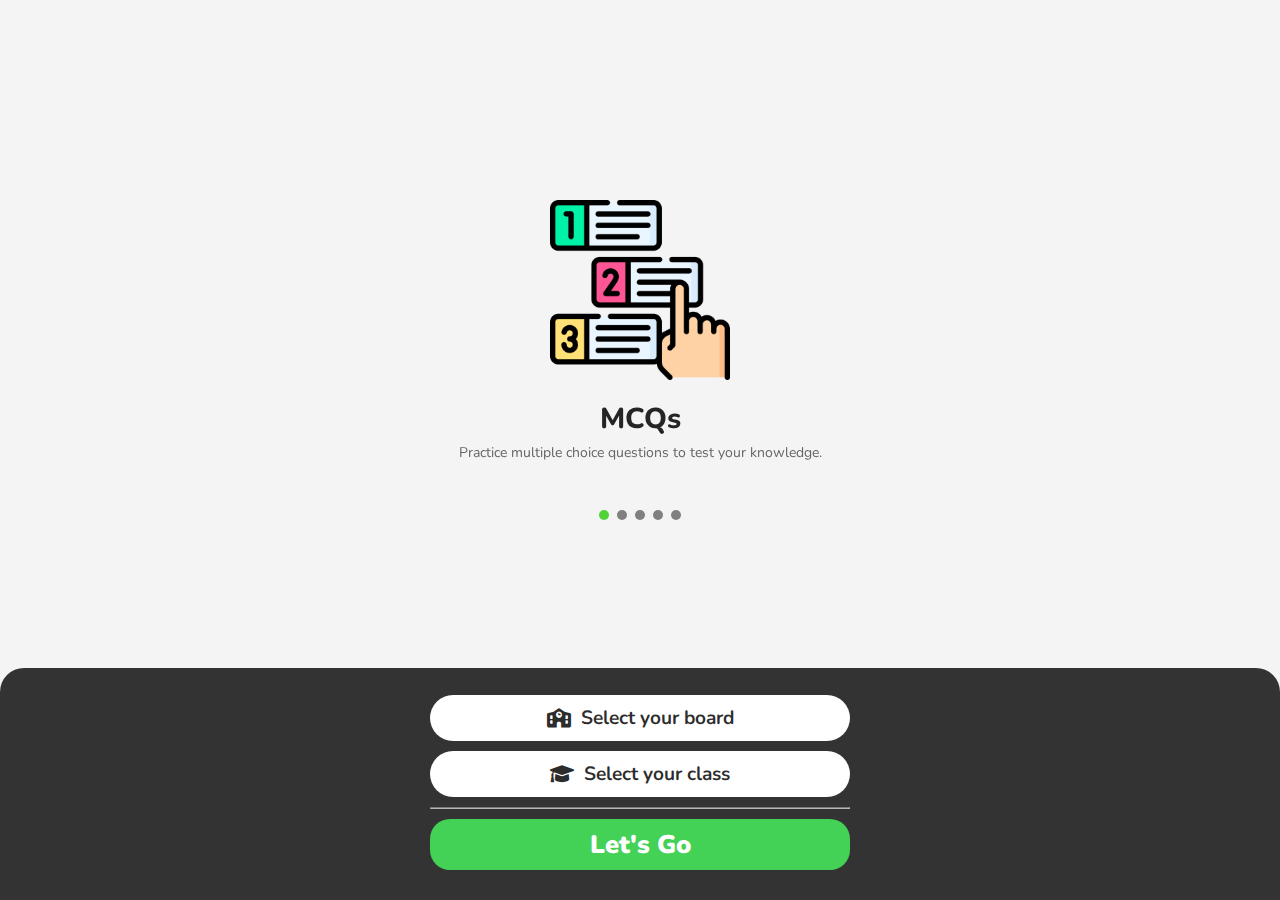
<file: index.html>
<!DOCTYPE html>
<html lang="en">

<head>
    <meta charset="UTF-8">
    <meta name="viewport" content="width=device-width, initial-scale=1.0">
    <link rel="preconnect" href="https://fonts.googleapis.com">
    <link rel="preconnect" href="https://fonts.gstatic.com" crossorigin>
    <link rel="manifest" href="manifest.json">
    <link href="https://fonts.googleapis.com/css2?family=Nunito:ital,wght@0,200..1000;1,200..1000&display=swap"
        rel="stylesheet">
    <link rel="stylesheet" href="https://cdnjs.cloudflare.com/ajax/libs/font-awesome/6.0.0-beta3/css/all.min.css">
    <link rel="stylesheet" href="carousel.css">
    <title>GLearn - Select Board and Class</title>
    <script>
        function lockOrientation() {
            if (window.screen.orientation && window.screen.orientation.lock) {
                window.screen.orientation.lock('portrait')
                    .catch(function (error) {
                        console.log("Orientation lock failed: ", error);
                    });
            }
        }

        lockOrientation();
    </script>

    <style>
        /* Basic reset */
        * {
            margin: 0;
            padding: 0;
            box-sizing: border-box;
            font-family: 'Nunito', sans-serif;
        }

        body {
            display: flex;
            flex-direction: column;
            height: 100vh;
            background-color: #f4f4f4;
        }

        /* Main content area */
        .content {
            flex-grow: 1;
            display: flex;
            justify-content: center;
            align-items: center;
        }

        /* Bottom navbar */
        .navbar {
            position: fixed;
            bottom: 0;
            left: 0;
            width: 100%;
            background-color: #333;
            color: white;
            display: flex;
            flex-direction: column;
            justify-content: center;
            align-items: center;
            padding: 20px 1px;
            border-top-left-radius: 24px;
            border-top-right-radius: 24px;
            gap: 10px;
            padding-top: 27px;
            padding-bottom: 30px;
        }

        .navbar .dropdown {
            position: relative;
            width: 90%;
            max-width: 420px;
        }

        .navbar .dropdown-button {
            padding: 10px;
            font-size: 1.2rem;
            background-color: #fff;
            color: rgb(44, 44, 44);
            border-radius: 37px;
            border: none;
            cursor: pointer;
            text-align: center;
            /* Center text */
            width: 100%;
            position: relative;
            font-weight: 660;
            display: flex;
            align-items: center;
            justify-content: center;
            /* Center contents */
        }

        .navbar .dropdown-button i,
        .navbar .dropdown-button img {
            margin-right: 10px;
            /* Space between icon and text */
        }

        .navbar .dropdown-button:focus {
            background-color: #ececec;
        }

        .navbar .dropdown-menu {
            display: none;
            position: absolute;
            bottom: 100%;
            left: 0;
            width: 100%;
            background-color: white;
            border-radius: 12px;
            box-shadow: 0 4px 6px rgba(0, 0, 0, 0.1);
            z-index: 10;
        }

        .navbar .dropdown-menu div {
            padding: 10px;
            cursor: pointer;
            color: black;
            font-size: 1.1rem;
            display: flex;
            align-items: center;
            justify-content: center;
            /* Center contents */
        }

        .navbar .dropdown-menu div:hover {
            background-color: #ececec;
            border-radius: 12px;
        }

        .navbar .dropdown-menu div img,
        .navbar .dropdown-menu div i {
            margin-right: 8px;
        }


        .navbar .dropdown-menu.show {
            display: block;
        }

        .navbar button {
            padding: 8px;
            font-size: 16px;
            background-color: #43d156;
            color: white;
            border: none;
            border-radius: 20px;
            cursor: pointer;
            width: 95%;
            max-width: 420px;
        }

        #goBtn {
            font-size: 1.6rem;
            font-weight: 900;
        }

        #alertBox {
            display: none;
            color: rgb(247, 91, 91);
            margin-bottom: -2px;
            font-weight: 600;
        }

        #carousel-placeholder {
            margin-bottom: 200px;
        }

        /* ripple effect css */

        .ripple-target {
            position: relative;
            overflow: hidden;
        }

        .ripple-target .ripple {
            position: absolute;
            border-radius: 50%;
            background: rgba(255, 255, 255, 0.7);
            transform: scale(0);
            pointer-events: none;
            z-index: 1;
            /* Ensures ripple appears above content */
        }

        @keyframes ripple-animation {
            to {
                transform: scale(4);
                /* Adjust scaling as needed */
                opacity: 0;
            }
        }

        /* Removes blue highlight on clickable elements */
        * {
            -webkit-tap-highlight-color: transparent;
            -webkit-user-select: none;
            /* Prevents text selection */
            user-select: none;
            /* Prevents text selection for non-webkit browsers */
        }
    </style>
</head>

<body>
    <!-- Main content -->
    <div id="carousel-placeholder"></div>
    <!-- Bottom navbar -->
    <div class="navbar">
        <p id="alertBox">Please Select Both!</p>

        <!-- Dropdown for choosing board -->
        <div class="dropdown ">
            <button class="dropdown-button ripple-target" id="boardButton">
                <i class="fa-solid fa-school"></i> <!-- Icon for board -->
                <span>Select your board</span>
            </button>
            <div class="dropdown-menu" id="boardMenu">
                <div data-value="">
                    <i class="fa-solid fa-school"></i> <!-- Icon for board -->
                    <span>Select your board</span>
                </div>
                <!-- <div data-value="ncert">
                    <img src="img/ncert.png" alt="NCERT" width="20"> <span>NCERT</span>
                </div> -->
                <div data-value="bihar_board">
                    <!-- <img src="img/bihar board.png" alt="Bihar Board" width="20">  -->
                     <span>Bihar Board</span>
                </div>
            </div>
        </div>

        <!-- Dropdown for choosing class -->
        <div class="dropdown">
            <button class="dropdown-button ripple-target" id="classButton">
                <i class="fa-solid fa-graduation-cap"></i> <!-- Icon for class -->
                <span>Select your class</span>
            </button>
            <div class="dropdown-menu" id="classMenu">
                <div data-value="">
                    <i class="fa-solid fa-graduation-cap"></i> <!-- Icon for class -->
                    <span>Select your class</span>
                </div>
                <!-- <div data-value="9">
                    <span>Class 9</span>
                </div> -->
                <div data-value="10">
                    <span>Class 10</span>
                </div>
            </div>
        </div>

        <hr style="width: 90%; max-width: 420px; background-color: #ffffff; opacity: 0.7;">

        <!-- Let's Go button -->
        <button type="button" class="ripple-target" id="goBtn">Let's Go</button>
    </div>

    <!-- JavaScript code for dropdown and button functionality -->
    <script>
        document.addEventListener('DOMContentLoaded', function () {
            const urlParams = new URLSearchParams(window.location.search);
            const fromSettings = urlParams.get('from'); // Check if coming from settings

            // Get board and class from localStorage
            const storedBoard = localStorage.getItem('board');
            const storedClass = localStorage.getItem('class');

            if (storedBoard && storedClass && !fromSettings) {
                // If board and class are already set and not coming from settings, redirect to home.html
                window.location.href = `home.html?board=${storedBoard}&class=${storedClass}`;
            }

            // Pre-select board and class if available
            if (storedBoard) {
                document.getElementById('boardButton').innerHTML = `<i class="fa-solid fa-school"></i> ${getBoardText(storedBoard)}`;
                document.getElementById('boardButton').dataset.value = storedBoard;
            }
            if (storedClass) {
                document.getElementById('classButton').innerHTML = `<i class="fa-solid fa-graduation-cap"></i> ${getClassText(storedClass)}`;
                document.getElementById('classButton').dataset.value = storedClass;
            }

            // Dropdown button click event
            document.querySelectorAll('.dropdown-button').forEach(button => {
                button.addEventListener('click', function (event) {
                    event.stopPropagation();  // Prevents closing the dropdown when clicking inside it
                    closeAllDropdowns();  // Close other dropdowns first
                    const menuId = this.id.replace('Button', 'Menu');
                    document.getElementById(menuId).classList.toggle('show');
                });
            });

            // Dropdown menu item click event
            document.querySelectorAll('.dropdown-menu div').forEach(item => {
                item.addEventListener('click', function () {
                    const buttonId = this.parentNode.id.replace('Menu', 'Button');
                    const button = document.getElementById(buttonId);
                    button.innerHTML = `${this.querySelector('i') ? this.querySelector('i').outerHTML : ''} ${this.querySelector('span') ? this.querySelector('span').textContent : this.textContent}`;
                    button.dataset.value = this.dataset.value;
                    this.parentNode.classList.remove('show');
                });
            });

            // Close dropdowns when clicking outside
            document.addEventListener('click', function () {
                closeAllDropdowns();
            });

            // Handle form submission to store the selected board and class
            document.getElementById('goBtn').addEventListener('click', function () {
                const board = document.getElementById('boardButton').dataset.value;
                const classLevel = document.getElementById('classButton').dataset.value;

                if (!board || !classLevel) {
                    document.getElementById('alertBox').style.display = 'block'; // Show alert if not selected
                    return;
                }

                // Store selected values in localStorage and redirect to home.html
                localStorage.setItem('board', board);
                localStorage.setItem('class', classLevel);
                window.location.href = `home.html?board=${board}&class=${classLevel}`;
            });

            // Helper function to close all dropdowns
            function closeAllDropdowns() {
                document.querySelectorAll('.dropdown-menu').forEach(menu => {
                    menu.classList.remove('show');
                });
            }

            // Helper function to get board text
            function getBoardText(board) {
                switch (board) {
                    case 'ncert':
                        return 'NCERT';
                    case 'bihar_board':
                        return 'Bihar Board';
                    default:
                        return 'Select your board';
                }
            }

            // Helper function to get class text
            function getClassText(classLevel) {
                switch (classLevel) {
                    case '9':
                        return 'Class 9';
                    case '10':
                        return 'Class 10';
                    default:
                        return 'Select your class';
                }
            }
        });

    </script>

    <!-- ripple effect script -->
    <script>
        document.querySelectorAll('.ripple-target').forEach(button => {
            button.addEventListener('click', function (e) {
                const ripple = document.createElement('span');
                const diameter = Math.max(this.clientWidth, this.clientHeight);
                const radius = diameter / 2;

                ripple.style.width = ripple.style.height = `${diameter}px`;
                ripple.style.left = `${e.clientX - this.getBoundingClientRect().left - radius}px`;
                ripple.style.top = `${e.clientY - this.getBoundingClientRect().top - radius}px`;
                ripple.classList.add('ripple');

                // Remove previous ripple effect if exists
                const existingRipple = this.querySelector('.ripple');
                if (existingRipple) {
                    existingRipple.remove();
                }

                // Add new ripple
                this.appendChild(ripple);

                // Apply animation
                ripple.style.animation = 'ripple-animation 600ms linear';
            });
        });
    </script>
    <!-- carousel script -->
    <script src="load-carousel.js"></script>
</body>

</html>
</file>
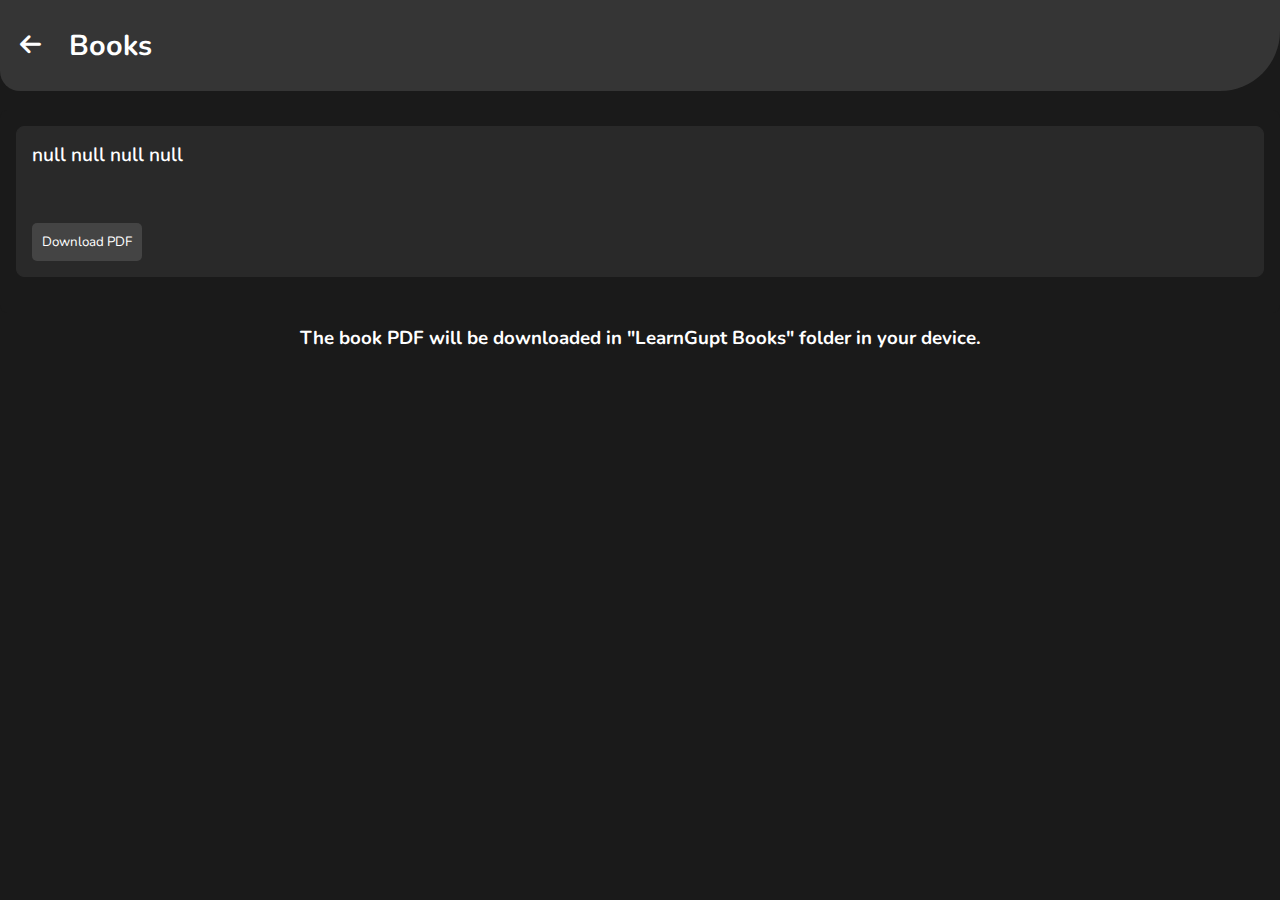
<file: books.html>
<!DOCTYPE html>
<html lang="en">

<head>
    <meta charset="UTF-8">
    <meta name="viewport" content="width=device-width, initial-scale=1.0">
    <link rel="stylesheet" href="styles.css">
    <title>Books</title>
    <style>
        /* General Styles */
        body {
            padding-top: 110px !important;
        }

        .title h2 {
            font-size: 1.8rem;
        }

        .navbar {
            padding-left: 10px !important;
            padding-block: 22px !important;
        }

        .content {
            padding-top: 10px !important;
        }

        .icon-wrapper {
            position: relative !important;
            width: 47px;
        }

        /* Book Container Styles */
        .book-container {
            padding: 16px;
            margin: 0px;
            background-color: #1a1a1a;
            border-radius: 8px;
        }

        .book-section {
            margin-bottom: 20px;
            padding: 15px;
            background-color: #292929;
            border-radius: 8px;
            border: 1px solid #292929;
        }

        .book-title {
            font-size: 1.2rem;
            font-weight: 600;
            color: #fff;
            margin-bottom: 40px;
        }

        .download-button {
            margin-top: 15px;
            padding: 10px;
            background-color: #444;
            border-radius: 5px;
            cursor: pointer;
            color: #fff;
            transition: background-color 0.3s;
            text-align: center;
            position: relative;
            overflow: hidden;
            border-style: none;
        }

        .download-button:hover {
            background-color: #555;
        }

        /* Ripple Effect Styles */
        .ripple {
            position: absolute;
            border-radius: 50%;
            background: rgba(255, 255, 255, 0.6);
            pointer-events: none;
            transform: scale(0);
            animation: ripple-animation 600ms linear;
        }

        @keyframes ripple-animation {
            to {
                transform: scale(4);
                opacity: 0;
            }
        }
    </style>
</head>

<body>
    <!-- Header with back button and 'Books' title -->
    <nav class="navbar">
        <div class="back-button icon-wrapper" onclick="goBack();">
            <i class="fa-solid fa-arrow-left"></i>
        </div>
        <div class="title">
            <h2>Books</h2>
        </div>
    </nav>

    <!-- Main Content: Books List -->
    <section class="book-container" id="bookContainer">
        <!-- Books will be populated dynamically here -->
    </section>
    <div class="download-folder-message" style="text-align: center; margin: 12px;">
    <h3>The book PDF will be downloaded in "LearnGupt Books" folder in your device.</h3>
</div>
    <script>
        // Function to get URL parameters
        function getUrlParam(name) {
            const urlParams = new URLSearchParams(window.location.search);
            return urlParams.get(name);
        }

        // Get URL parameters
        const board = getUrlParam('board');
        const userClass = getUrlParam('class');
        const subject = getUrlParam('subject');
        const chapter = getUrlParam('chapter');
        const type = getUrlParam('type');
        const page = getUrlParam('page'); // Get the page parameter for back navigation

        // Function to format URL for PDF
        function formatPdfUrl(board, userClass, subject, chapter) {
            return `Contents/Books%20pdf/${board}_${userClass}_${subject}_${chapter}.pdf`;
        }

        // Function to handle back button
        function goBack() {
            window.location.href = page || `chapter.html?board=${board}&class=${userClass}&subject=${subject}&type=${type}&page=${encodeURIComponent(window.location.href)}`;
        }

        // Function to load books
        function loadBooks() {
            const pdfUrl = formatPdfUrl(board, userClass, subject, chapter);
            const bookContainer = document.getElementById('bookContainer');
            
            // Create a book section with download button
            const bookSection = document.createElement('div');
            bookSection.className = 'book-section';
            bookSection.innerHTML = `
                <div class="book-title">${board} ${userClass} ${subject} ${chapter}</div>
                <button class="download-button ripple-target" onclick="downloadPdf('${pdfUrl}')">Download PDF</button>
            `;
            bookContainer.appendChild(bookSection);
        }

        // Function to force PDF download with real filename
        function downloadPdf(pdfUrl) {
            // Extract the actual filename from the URL
            const fileName = pdfUrl.substring(pdfUrl.lastIndexOf('/') + 1);
            const link = document.createElement('a');
            link.href = pdfUrl;
            link.setAttribute('download', fileName); // Set the filename for download
            document.body.appendChild(link);
            link.click();
            document.body.removeChild(link);
        }

        // Load books when the page loads
        loadBooks();
    </script>

    <!-- Ripple effect script -->
    <script>
        document.addEventListener('click', function (e) {
            const target = e.target.closest('.ripple-target');
            if (!target) return;

            const ripple = document.createElement('span');
            const diameter = Math.max(target.clientWidth, target.clientHeight);
            const radius = diameter / 2;

            ripple.style.width = ripple.style.height = `${diameter}px`;
            ripple.style.left = `${e.clientX - target.getBoundingClientRect().left - radius}px`;
            ripple.style.top = `${e.clientY - target.getBoundingClientRect().top - radius}px`;
            ripple.classList.add('ripple');

            // Remove existing ripple if any
            const existingRipple = target.querySelector('.ripple');
            if (existingRipple) {
                existingRipple.remove();
            }

            target.appendChild(ripple);
        });
    </script>

    <script src="script.js"></script>
</body>

</html>
</file>
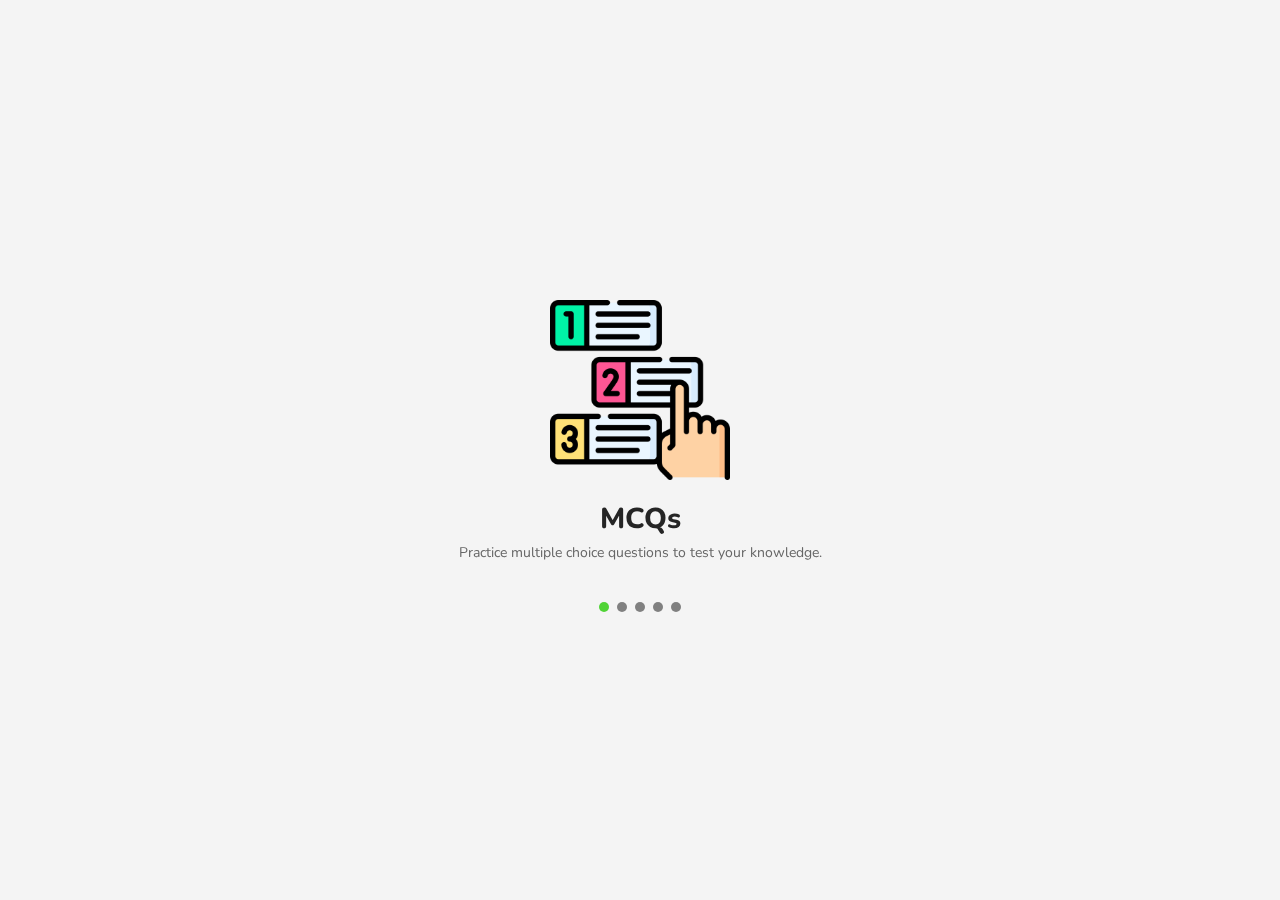
<file: carousel.html>
<!DOCTYPE html>
<html lang="en">
<head>
    <meta charset="UTF-8">
    <meta name="viewport" content="width=device-width, initial-scale=1.0">
    <link href="https://fonts.googleapis.com/css2?family=Nunito:ital,wght@0,200..1000;1,200..1000&display=swap" rel="stylesheet">
    <link rel="stylesheet" href="carousel.css">
    <title>Custom Carousel</title>
</head>
<body>

    <div class="carousel-container">
        <div class="carousel-inner">
            <div class="carousel-item active">
                <img src="img/mcqs.png" alt="MCQs">
                <div class="carousel-caption">
                    <h5>MCQs</h5>
                    <p>Practice multiple choice questions to test your knowledge.</p>
                </div>
            </div>
            <div class="carousel-item">
                <img src="img/solutions.png" alt="Solutions">
                <div class="carousel-caption">
                    <h5>Solutions</h5>
                    <p>Get detailed solutions for all your queries.</p>
                </div>
            </div>
            <div class="carousel-item">
                <img src="img/quiz.png" alt="Quiz">
                <div class="carousel-caption">
                    <h5>Quiz</h5>
                    <p>Test yourself with interactive quizzes.</p>
                </div>
            </div>
            <div class="carousel-item">
                <img src="img/notes.png" alt="Notes">
                <div class="carousel-caption">
                    <h5>Notes</h5>
                    <p>Comprehensive notes to aid your learning.</p>
                </div>
            </div>
            <div class="carousel-item">
                <img src="img/books.png" alt="Books">
                <div class="carousel-caption">
                    <h5>Books</h5>
                    <p>Access a wide variety of educational books.</p>
                </div>
            </div>
        </div>

        <!-- Controls
        <div class="carousel-control-prev" onclick="prevSlide()">&#10094;</div>
        <div class="carousel-control-next" onclick="nextSlide()">&#10095;</div> -->

        <!-- Indicators -->
        <ul class="carousel-indicators">
            <li class="active" onclick="goToSlide(0)"></li>
            <li onclick="goToSlide(1)"></li>
            <li onclick="goToSlide(2)"></li>
            <li onclick="goToSlide(3)"></li>
            <li onclick="goToSlide(4)"></li>
        </ul>
    </div>

    <script src="carousel.js"></script>
</body>
</html>
</file>
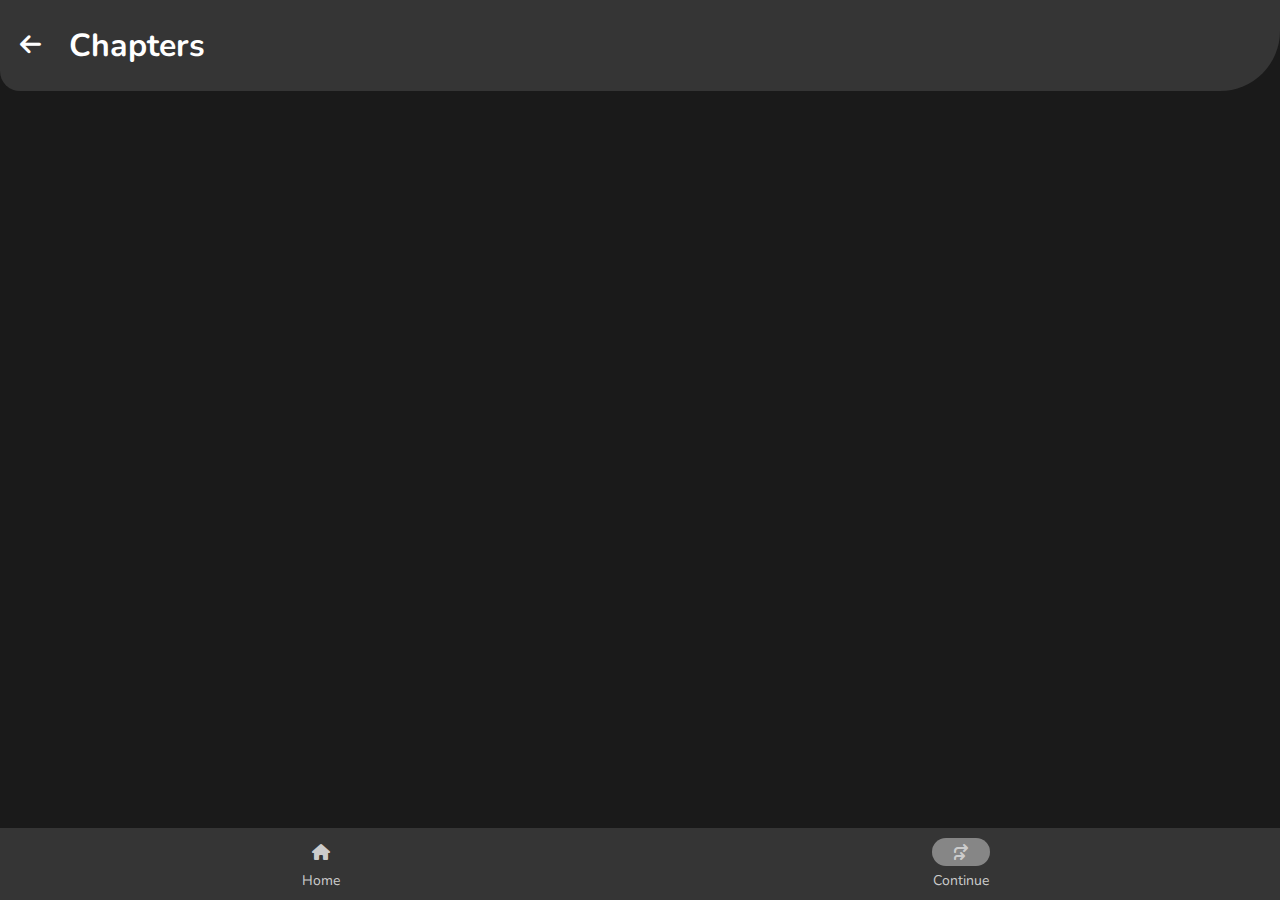
<file: chapter.html>
<!DOCTYPE html>
<html lang="en">
<head>
    <meta charset="UTF-8">
    <meta name="viewport" content="width=device-width, initial-scale=1.0">
    <title>Chapters</title>
    <link rel="stylesheet" href="styles.css"> <!-- General styles for navbar and body -->
    <link rel="stylesheet" href="https://cdnjs.cloudflare.com/ajax/libs/font-awesome/6.5.1/css/all.min.css">
    
    <style>
        body {
            padding-top: 110px !important;
        }

        .title h2 {
            font-size: 1.8rem;
        }

        .navbar {
            padding-left: 10px !important;
            padding-block: 22px !important;
        }

        .spancontainer {
            display: flex;
            align-items: center;
            justify-content: center;
        }

        #subjectTitle {
            font-size: 1.6rem;
            font-weight: 600;
        }

        .content {
            padding-top: 10px !important;
        }

        .chapter-container {
            margin-bottom: 80px;
            padding-top: 6px !important;
        }

        .section-container {
            margin-top: 10px;
            padding-left: 20px;
        }

        .box {
            margin-bottom: 10px;
        }

        .icon-wrapper {
            position: relative !important;
            width: 47px;
        }

        .chapter-box {
            cursor: pointer;
            position: relative;
            overflow: hidden;
        }

        .ripple-chapter {
            position: absolute;
            border-radius: 50%;
            background: rgba(0, 0, 0, 0.3);
            transform: scale(0);
            animation: ripple-animation 0.6s linear;
            pointer-events: none;
        }

        @keyframes ripple-animation {
            to {
                transform: scale(4);
                opacity: 0;
            }
        }
    </style>
</head>
<body>

    <nav class="navbar">
        <div class="back-button icon-wrapper" onclick="goBack();">
            <i class="fa-solid fa-arrow-left"></i>
        </div>
        <div class="title">
            <h2>Chapters</h2>
        </div>
    </nav>

    <div class="spancontainer">
        <span id="subjectTitle"></span>
    </div>

    <section class="chapter-container" id="chapterContainer">
        <!-- Chapters and sections will be populated dynamically here -->
    </section>

    <div id="bottom-navbar"></div>

    <script src="script.js"></script>

    <script>
        const urlParams = new URLSearchParams(window.location.search);
        const board = urlParams.get('board');
        const userClass = urlParams.get('class');
        let subject = urlParams.get('subject');
        const type = urlParams.get('type');
        const page = urlParams.get('page'); // New parameter to track the previous page

        subject = subject.replace(/\s+/g, '_');

        function goBack() {
            window.location.href = page || `subject.html?board=${board}&class=${userClass}&type=${type}`;
        }

        document.querySelector('.back-button').onclick = goBack;

        document.getElementById('subjectTitle').textContent = subject.replace(/_/g, ' ');

        const csvFilePath = `Chapters/chapters_${board}_${userClass}_${subject}.csv`;
        console.log(`Fetching chapters from: ${csvFilePath}`);

        fetch(csvFilePath)
            .then(response => response.text())
            .then(csvData => {
                const rows = csvData.split('\n');
                const chapterContainer = document.getElementById('chapterContainer');
                let currentSection = null;

                rows.forEach(row => {
                    const [sectionOrId, name] = row.split(',', 2);

                    if (sectionOrId.toLowerCase() === 'section' && name) {
                        const sectionBox = document.createElement('div');
                        sectionBox.className = 'section-container';
                        sectionBox.innerHTML = `<h3>${name.trim()}</h3>`;
                        chapterContainer.appendChild(sectionBox);
                        currentSection = sectionBox;
                    } else if (name) {
                        const chapterBox = document.createElement('div');
                        chapterBox.className = 'chapter-box';
                        chapterBox.innerHTML = `<h4>${sectionOrId.trim()} ${name.trim()}</h4><i class="fa-solid fa-chevron-right"></i>`;
                        chapterBox.dataset.page = `${type}.html`;
                        chapterBox.dataset.chapter = name.trim();
                        if (currentSection) {
                            currentSection.appendChild(chapterBox);
                        } else {
                            chapterContainer.appendChild(chapterBox);
                        }
                    }
                });

                document.querySelectorAll('.chapter-box').forEach(box => {
                    box.addEventListener('click', function (e) {
                        const ripple = document.createElement('span');
                        ripple.classList.add('ripple-chapter');

                        this.appendChild(ripple);

                        const diameter = Math.max(this.clientWidth, this.clientHeight);
                        ripple.style.width = ripple.style.height = `${diameter}px`;

                        const rect = this.getBoundingClientRect();
                        const x = e.clientX - rect.left - diameter / 2;
                        const y = e.clientY - rect.top - diameter / 2;

                        ripple.style.left = `${x}px`;
                        ripple.style.top = `${y}px`;

                        ripple.addEventListener('animationend', () => {
                            ripple.remove();
                        });

                        const pageType = this.dataset.page;
                        const chapter = this.dataset.chapter;
                        setTimeout(() => {
                            window.location.href = `${pageType}?board=${board}&class=${userClass}&subject=${subject}&chapter=${chapter}&type=${type}&page=${encodeURIComponent(window.location.href)}`;
                        }, 400);
                    });
                });
            })
            .catch(error => console.error('Error loading chapters:', error));

        localStorage.setItem('lastPage', window.location.href);
        localStorage.setItem('selectedSubject', subject.replace(/_/g, ' '));
    </script>

</body>
</html>
</file>
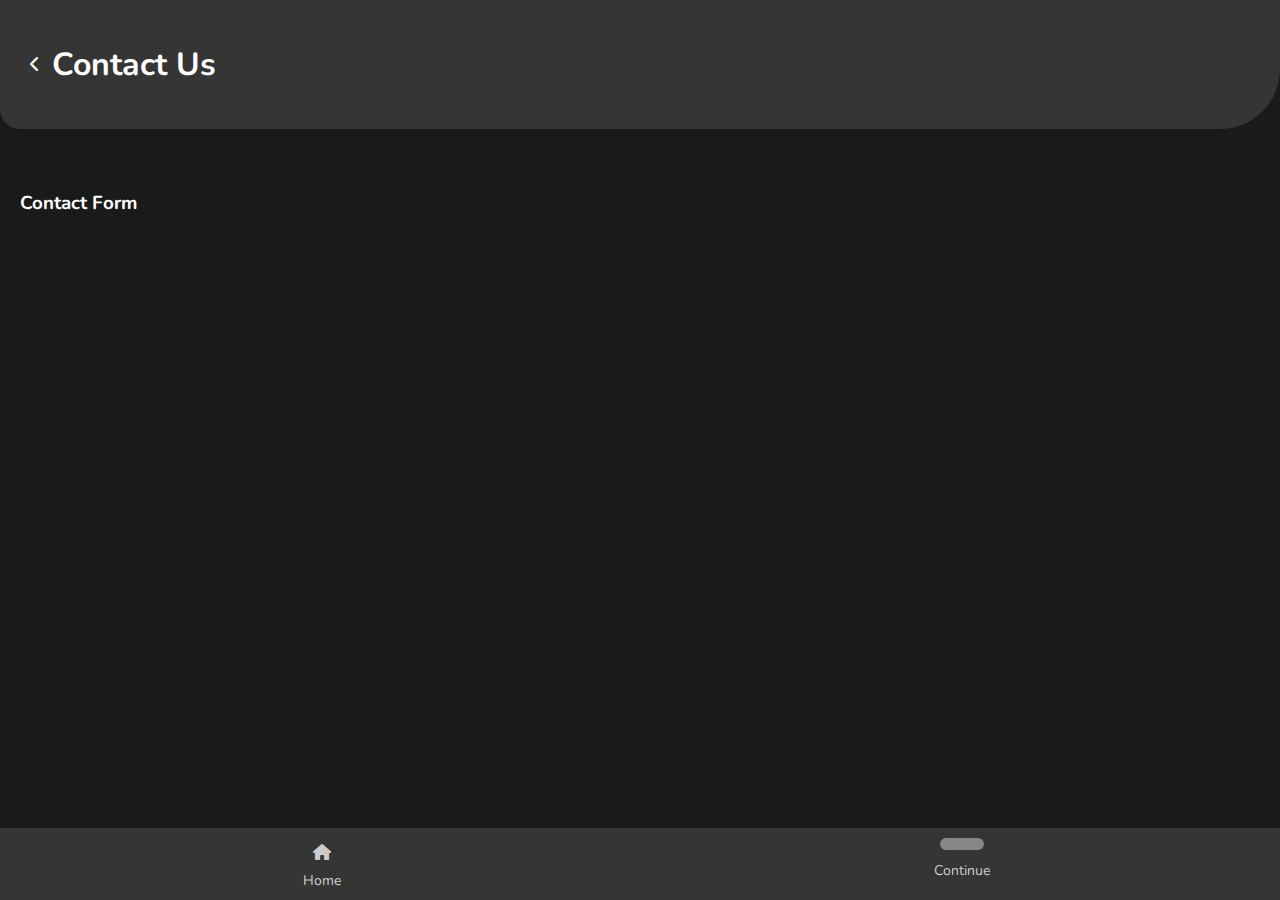
<file: contact.html>
<!DOCTYPE html>
<html lang="en">
<head>
    <meta charset="UTF-8">
    <meta name="viewport" content="width=device-width, initial-scale=1.0">
    <title>Contact Us</title>
    <link rel="stylesheet" href="styles.css">
</head>
<body>
    <!-- Header with back button and 'Contact Us' title -->
    <nav class="navbar">
        <div class="back-button" onclick="window.location.href='home.html';">
            <i class="fa-solid fa-chevron-left"></i>
        </div>
        <div class="title">
            <h2>Contact Us</h2>
        </div>
    </nav>

    <!-- Main Content -->
    <section class="content">
        <h3>Contact Form</h3>
        <!-- Add your contact form or contact information here -->
    </section>

    <!-- Bottom Navbar -->
    <div id="bottom-navbar"></div> <!-- Placeholder for the navbar -->

    <!-- Script for handling navbar -->
    <script src="script.js"></script>
</body>
</html>
</file>
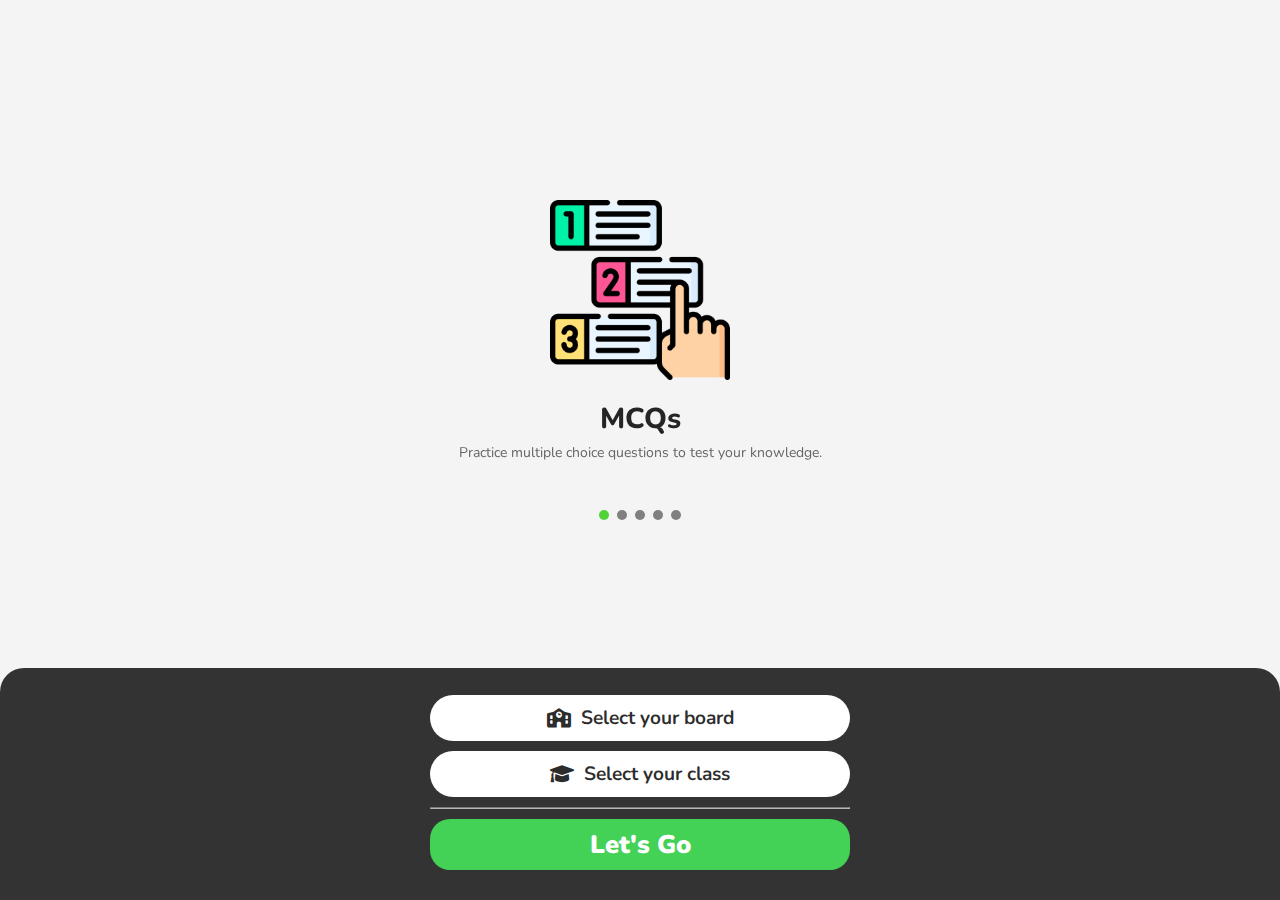
<file: home.html>
<!DOCTYPE html>
<html lang="en">

<head>
    <meta charset="UTF-8">
    <meta name="viewport" content="width=device-width, initial-scale=1.0">
    <link rel="stylesheet" href="styles.css">
    <link rel="stylesheet" href="https://cdnjs.cloudflare.com/ajax/libs/font-awesome/6.5.1/css/all.min.css">
    <title>WebGupt</title>
    <link rel="preconnect" href="https://fonts.googleapis.com">
    <link rel="preconnect" href="https://fonts.gstatic.com" crossorigin>
    <style>
        .content{
            margin-bottom: 80px !important;
        }
    </style>
</head>

<body>
    <!-- Top Navbar -->
    <nav class="navbar">
        <div class="logo-icon">
            <img src="img/logo.png" alt="App Logo">
        </div>
        <div class="title">
            <h2>LearnGupt <br /><span id="className"></span></h2>
        </div>
        
    </nav>
<div class="homeicon">
    <div class="scores icon-wrapper">
            <a href="total_scores.html">
            <i class="fa-solid fa-star"></i>
        </a>
        </div>
        <div class="settings icon-wrapper" onclick="window.location.href='settings.html';">
            <i class="fa-solid fa-gear"></i>
        </div>
</div>
    <!-- Main Content -->
    <section class="content">
        <a id="mcqsLink" href="#">
            <div class="box">
                <img src="img/mcqs.png" alt="MCQs">
                <h3>MCQs</h3>
            </div>
        </a>
        <a id="solutionsLink" href="#">
            <div class="box">
                <img src="img/solutions.png" alt="Solutions">
                <h3>Solutions</h3>
            </div>
        </a>
        <a id="quizLink" href="#">
            <div class="box">
                <img src="img/quiz.png" alt="Quiz">
                <h3>Quiz</h3>
            </div>
        </a>
        <a id="notesLink" href="#">
            <div class="box">
                <img src="img/notes.png" alt="Notes" style="margin-right: 12px;">
                <h3>Notes</h3>
            </div>
        </a>
        <a id="booksLink" href="#">
            <div class="box">
                <img src="img/books.png" alt="Books">
                <h3>Books</h3>
            </div>
        </a>
        <a href="mailto:contact@learngupt.com?subject=Contact%20Us&body=Hi%20there!">
            <div class="box">
                <img src="img/contact-icon.png" alt="Contact">
                <h3>Contact</h3>
            </div>
        </a>        
    </section>

    <!-- Bottom Navbar -->
    <div id="bottom-navbar"></div> <!-- Placeholder for the navbar -->

    <!-- Script for handling navbar and dynamic class name -->
    <script>
        document.addEventListener('DOMContentLoaded', function () {
            const urlParams = new URLSearchParams(window.location.search);
            const board = urlParams.get('board') || localStorage.getItem('selectedBoard');
            const userClass = urlParams.get('class') || localStorage.getItem('selectedClass') || 'No class selected';

            if (board && userClass) {
                localStorage.setItem('selectedBoard', board);
                localStorage.setItem('selectedClass', userClass);

                // Update the class name in the title
                document.getElementById('className').innerText = `Class ${userClass}`;

                // Update links with the board and class parameters
                document.getElementById('mcqsLink').href = `subject.html?board=${board}&class=${userClass}&type=mcqs`;
                document.getElementById('solutionsLink').href = `subject.html?board=${board}&class=${userClass}&type=solutions`;
                document.getElementById('quizLink').href = `subject.html?board=${board}&class=${userClass}&type=quiz`;
                document.getElementById('notesLink').href = `subject.html?board=${board}&class=${userClass}&type=notes`;
                document.getElementById('booksLink').href = `subject.html?board=${board}&class=${userClass}&type=books`;
            } else {
                // Redirect to index.html if no board and class are set
                window.location.href = 'index.html';
            }
        });

    </script>

    <!-- Script for handling the bottom navbar -->
    <script src="script.js"></script>

</body>

</html>
</file>
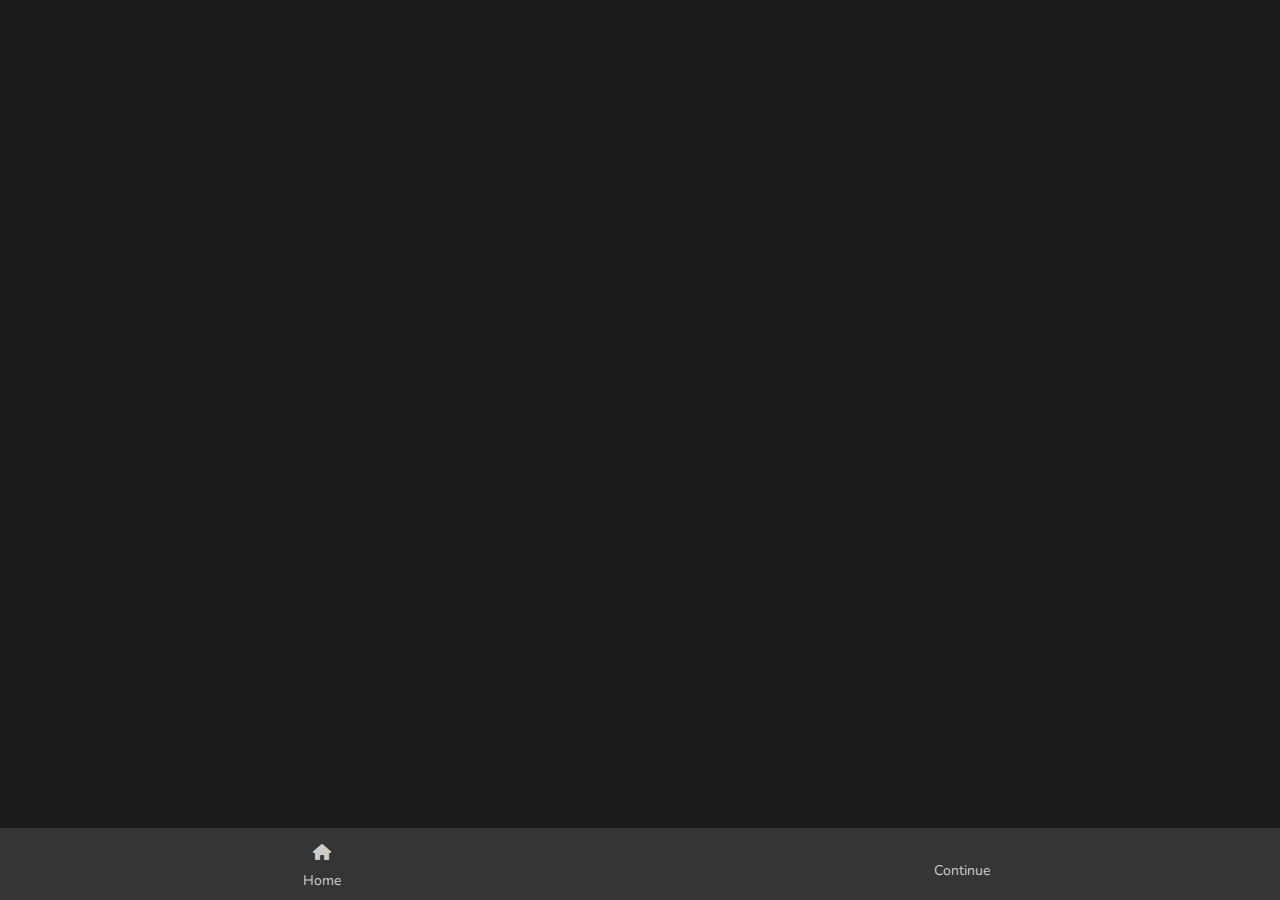
<file: navbar.html>
<!DOCTYPE html>
<html lang="en">

<head>
    <meta charset="UTF-8">
    <meta name="viewport" content="width=device-width, initial-scale=1.0">
    <link rel="stylesheet" href="styles.css">
    <link rel="stylesheet" href="https://cdnjs.cloudflare.com/ajax/libs/font-awesome/6.0.0-beta3/css/all.min.css">

    <title>Example Page</title>
</head>

<body>
    <nav class="bottom-nav">
        <div class="nav-item" id="home">
            <i class="fa-solid fa-house"></i>
            <p>Home</p>
        </div>
        <div class="nav-item" id="continue">
            <i class="fa-solid fa-arrows-turn-right"></i>
            <p>Continue</p>
        </div>
    </nav>
</body>

</html>
</file>
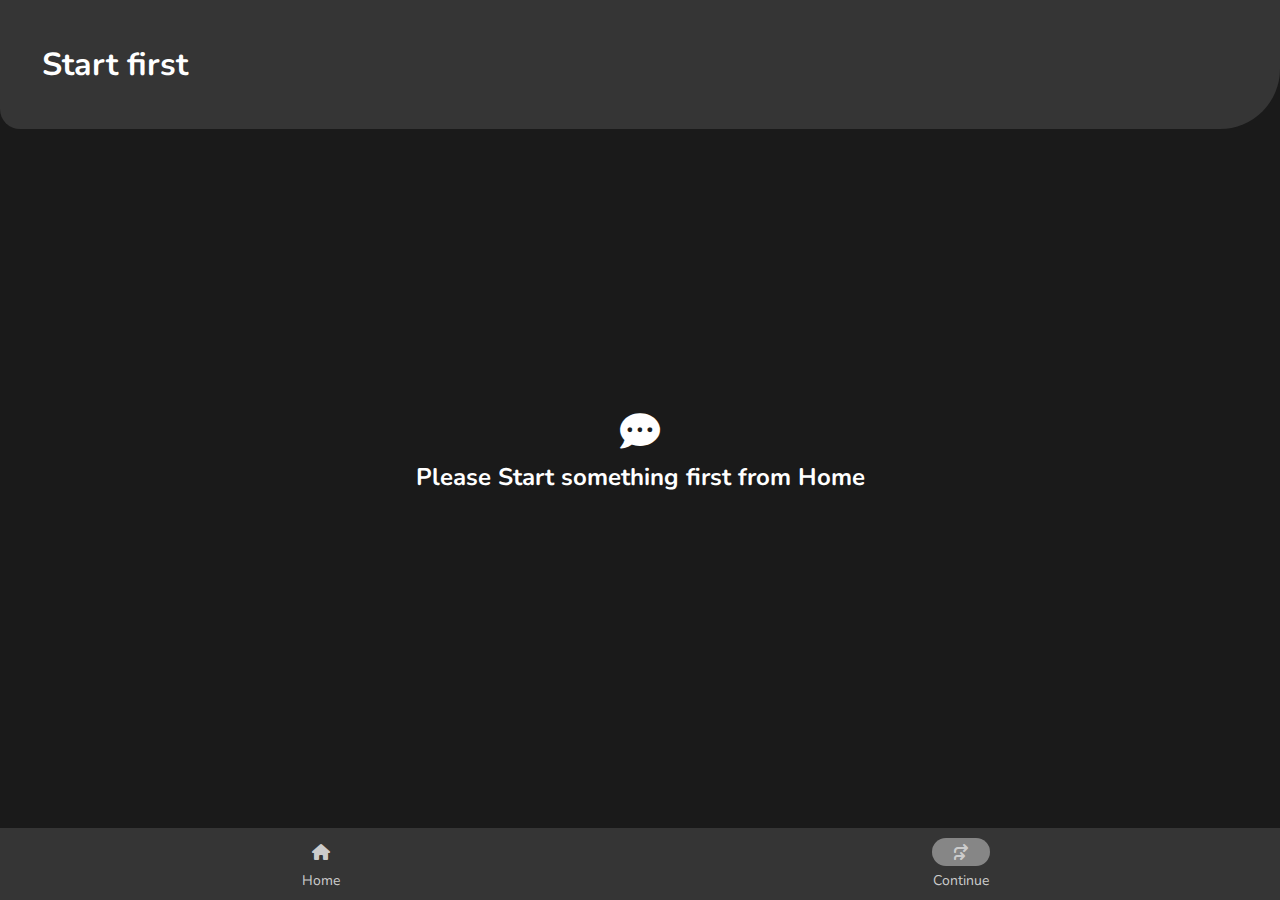
<file: nothinghere.html>
<!DOCTYPE html>
<html lang="en">
<head>
    <meta charset="UTF-8">
    <meta name="viewport" content="width=device-width, initial-scale=1.0">
    <title>Nothinghere</title>
    <link rel="stylesheet" href="styles.css">
    <link rel="stylesheet" href="https://cdnjs.cloudflare.com/ajax/libs/font-awesome/6.5.1/css/all.min.css">
    <style>
       
        .message {
            margin: 12px;
            display: flex; /* Enable flexbox */
            justify-content: center; /* Center horizontally */
            align-items: center; /* Center vertically */
            height: 60vh; /* Full viewport height */
            text-align: center;
            flex-direction: column;
        }
        i {
            font-size: 40px;
            margin-bottom: 10px;
        }
    </style>
</head>
<body>
    <nav class="navbar">
        <div class="title">
            <h2>Start first</h2> <!-- Display the type here -->
        </div>
    </nav>
    <div class="message">
        <i class="fa-solid fa-comment-dots"></i>
        <h2>Please Start something first from Home</h2>
    </div>
    <!-- Bottom Navbar -->
    <div id="bottom-navbar"></div> <!-- Placeholder for the navbar -->

    <script src="script.js"></script>

</body>
</html>
</file>
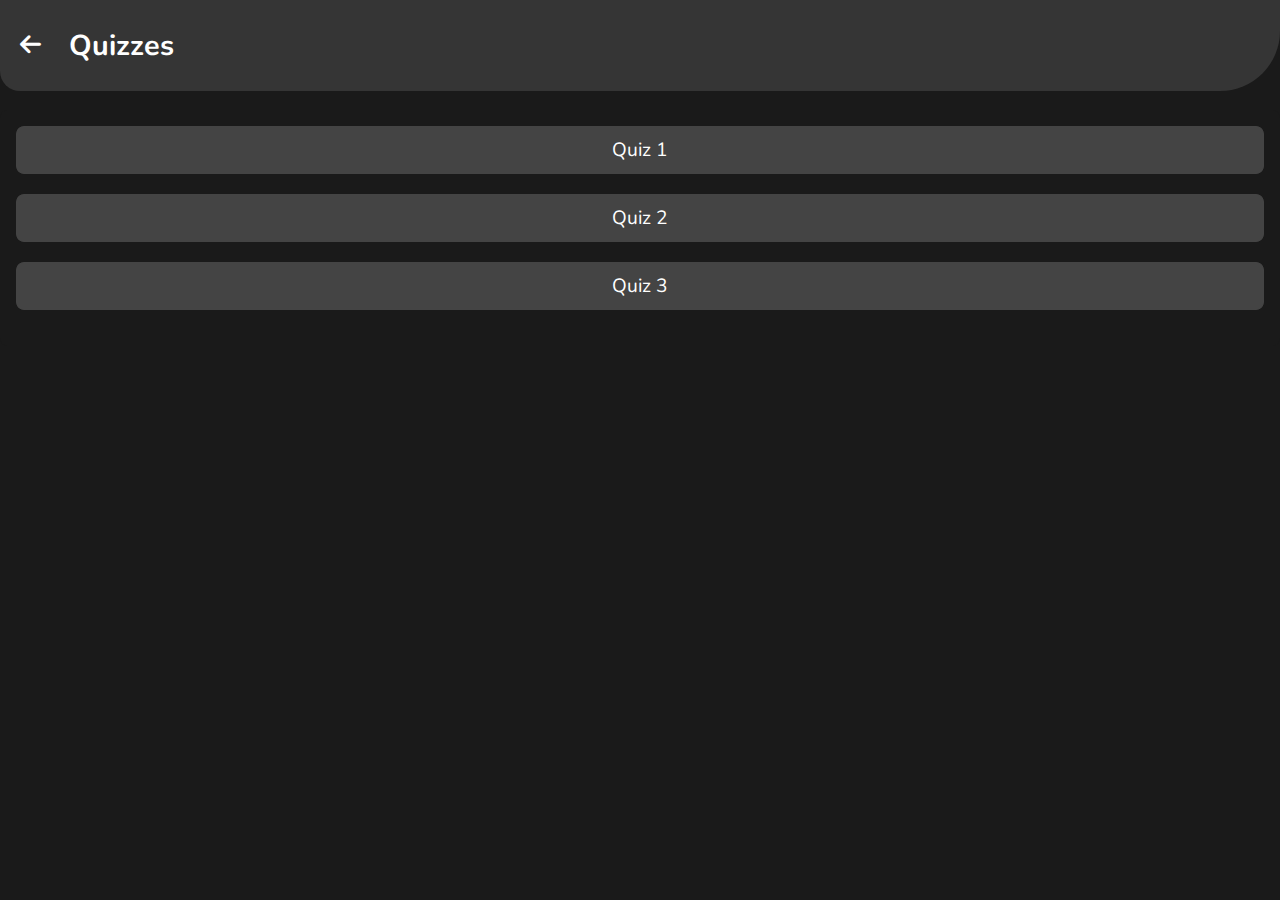
<file: quiz.html>
<!DOCTYPE html>
<html lang="en">

<head>
    <meta charset="UTF-8">
    <meta name="viewport" content="width=device-width, initial-scale=1.0">
    <link rel="stylesheet" href="styles.css">
    <title>Quiz Listing</title>
    <style>
        body {
            padding-top: 110px !important;
        }

        .navbar {
            padding-left: 10px !important;
            padding-block: 22px !important;
        }

        .content {
            padding-top: 10px !important;
        }

        .icon-wrapper {
            position: relative !important;
            width: 47px;
        }

        .title h2 {
            font-size: 1.8rem;
            color: #fff;
        }

        .quiz-container {
            padding: 16px;
            background-color: #1a1a1a;
            border-radius: 8px;
        }

        .quiz-section {
            margin-bottom: 20px;
            padding: 0px;
            background-color: #444;
            border-radius: 8px;
            border: 1px solid #444;
        }

        .quiz-button {
            display: block;
            width: 100%;
            padding: 10px;
            background-color: #444;
            border: none;
            border-radius: 5px;
            cursor: pointer;
            color: #fff;
            font-size: 1.2rem;
            transition: background-color 0.3s;
        }

        .quiz-button:hover {
            background-color: #555;
        }

        .quiz-button:active {
            background-color: #adadad;
            color: #ffffff;
            box-shadow: inset 0 0 5px rgba(0, 0, 0, 0.2);
            transform: scale(0.95);
            transition: background-color 0.3s ease, transform 0.3s ease;
        }

        .completed {
            background-color: #49be4d;
            /* Green for completed */
        }

        .status {
            margin-top: 10px;
            color: #ffd900;
            /* Gold color for completed status */
            font-weight: bold;
        }
    </style>
</head>

<body>
    <!-- Header with back button and 'Quiz Listing' title -->
    <nav class="navbar">
        <div class="back-button icon-wrapper" onclick="goBack();">
            <i class="fa-solid fa-arrow-left"></i>
        </div>
        <div class="title">
            <h2>Quizzes</h2>
        </div>
    </nav>

    <!-- Main Content: Quiz List -->
    <section class="quiz-container" id="quizContainer">
        <!-- Quiz sections will be dynamically populated here -->
    </section>

    <!-- quiz.html -->
    <script>
        // Function to get URL parameters
        function getUrlParam(name) {
            const urlParams = new URLSearchParams(window.location.search);
            return urlParams.get(name);
        }

        const urlParams = new URLSearchParams(window.location.search);
        const board = urlParams.get('board');
        const userClass = urlParams.get('class');
        const subject = urlParams.get('subject');
        const chapter = urlParams.get('chapter');
        const type = urlParams.get('type'); // Get the type parameter
        const page = urlParams.get('page');

        // Function to handle back button
        function goBack() {
            window.location.href = page || `chapter.html?board=${board}&class=${userClass}&subject=${subject}&type=${type}`;
        }

        function navigateToQuiz(test) {
            const currentUrl = window.location.href;
            const key = `quiz_responses_${board}_${userClass}_${subject}_${chapter}_${test}`;
            const completed = localStorage.getItem(`quiz_completed_${board}_${userClass}_${subject}_${chapter}_${test}`) === 'true';

            if (completed) {
                window.location.href = `results.html?board=${board}&class=${userClass}&subject=${subject}&chapter=${chapter}&test=${test}&type=${type}&page=${encodeURIComponent(currentUrl)}`;
            } else {
                window.location.href = `quizzes.html?board=${board}&class=${userClass}&subject=${subject}&chapter=${chapter}&test=${test}&type=${type}&page=${encodeURIComponent(currentUrl)}`;
            }
        }

        // Function to load quiz sections
        function loadQuizzes() {
    const quizContainer = document.getElementById('quizContainer');
    const tests = ['test1', 'test2', 'test3']; // Array of tests

    tests.forEach(test => {
        const key = `quiz_completed_${board}_${userClass}_${subject}_${chapter}_${test}`;
        const completed = localStorage.getItem(key) === 'true'; // Now check the 'completed' status from results.html

        const quizSection = document.createElement('div');
        quizSection.classList.add('quiz-section');

        const quizButton = document.createElement('button');
        quizButton.classList.add('quiz-button');
        quizButton.textContent = `Quiz ${test.charAt(4).toUpperCase() + test.slice(5)}`; // Capitalize Test 1, Test 2, etc.
        quizButton.onclick = () => navigateToQuiz(test);

        if (completed) {
            quizButton.classList.add('completed');
            quizButton.innerHTML += ' <span class="status">(Completed)</span>'; // Add completed status
        }

        quizSection.appendChild(quizButton);
        quizContainer.appendChild(quizSection);
    });
}


        // Load quizzes when the page loads
        window.onload = loadQuizzes;
    </script>



    <script src="script.js"></script>
</body>

</html>
</file>
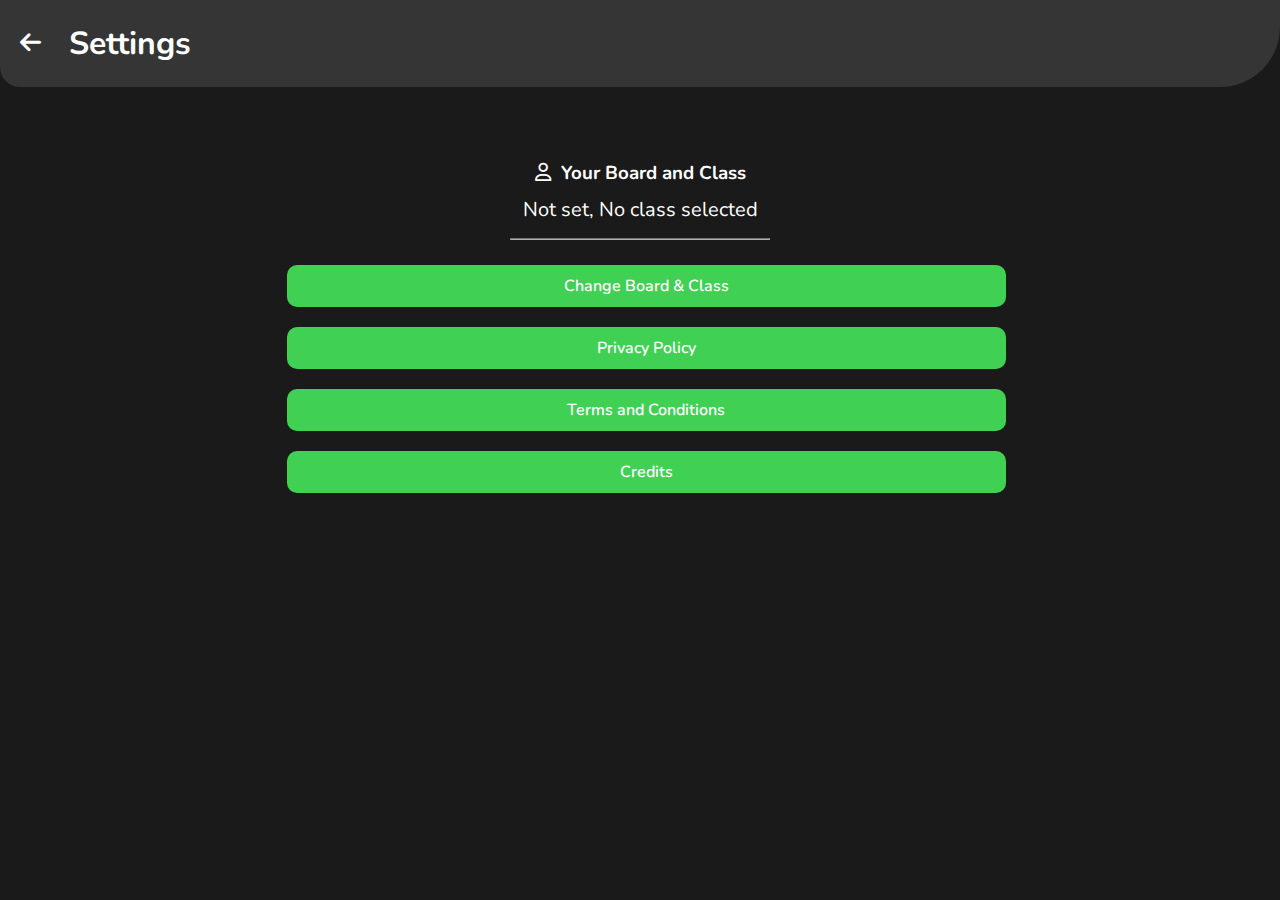
<file: settings.html>
<!DOCTYPE html>
<html lang="en">

<head>
    <meta charset="UTF-8">
    <meta name="viewport" content="width=device-width, initial-scale=1.0">
    <title>Settings</title>
    <link rel="stylesheet" href="styles.css">
    <link rel="stylesheet" href="https://cdnjs.cloudflare.com/ajax/libs/font-awesome/6.5.1/css/all.min.css">
    <style>
        .back-button {
            cursor: pointer;
            margin-right: auto;
        }

        .navbar {
            padding-block: 20px;
            padding-left: 10px !important;
        }

        .title {
            font-size: 1.8rem;
        }

        .content {
            display: flex;
            flex-direction: column;
            align-items: center;
            flex-grow: 1;
            padding: 20px;
            padding-top: 0px;
        }

        .settings-option {
            background-color: #40d154;
            color: white;
            border: none;
            border-radius: 10px;
            padding: 10px 20px;
            cursor: pointer;
            margin: 10px;
            text-align: center;
            width: 99%;
            max-width: 900px;
        }

        .settings-option {
            font-size: 1rem;
            font-weight: 600;
        }

        .current-settings {
            text-align: center;
            font-size: 1rem;
            margin-top: -10px;

        }

        .current-settings h3 {
            margin-bottom: 10px;
        }

        .current-settings i {
            margin-right: 10px;
        }

        .current-settings p {
            font-size: 1.25rem;
        }

        /* ripple effect css */

        .ripple-target {
            position: relative;
            overflow: hidden;
        }

        .ripple-target .ripple {
            position: absolute;
            border-radius: 50%;
            background: rgba(255, 255, 255, 0.7);
            transform: scale(0);
            pointer-events: none;
            z-index: 1;
            /* Ensures ripple appears above content */
        }

        @keyframes ripple-animation {
            to {
                transform: scale(4);
                /* Adjust scaling as needed */
                opacity: 0;
            }
        }

        .icon-wrapper {
            position: relative;
            width: 47px;
        }

        /* modal style */

        /* Modal Styles */
        .modal {
            display: none;
            position: fixed;
            z-index: 1;
            left: 0;
            top: 0;
            width: 100%;
            height: 100%;
            overflow: auto;
            background-color: rgba(0, 0, 0, 0.4);
            padding-top: 60px;
        }

        .modal-content {
            background-color: #353535;
            margin: 5% auto;
            padding: 20px;
            margin-top: 10vh;
            border: 1px solid #353535;
            width: 80%;
            max-width: 900px;
            border-radius: 10px;
            max-height: 70vh;
            overflow-y: auto;
        }

        .close {
            color: #aaa;
            float: right;
            font-size: 28px;
            font-weight: bold;
        }

        .close:hover,
        .close:focus {
            color: black;
            text-decoration: none;
            cursor: pointer;
        }

        a {
            color: rgb(255, 255, 255);
            text-decoration: underline #8591ff;
        }

        a:hover {
            color: #d3d7ff;
        }
    </style>
</head>

<body>
    <!-- Top Navbar -->
    <nav class="navbar">
        <div class="back-button icon-wrapper" id="backBtn">
            <i class="fa-solid fa-arrow-left"></i>
        </div>
        <div class="title">
            <h2>Settings</h2>
        </div>
    </nav>

    <!-- Main Content -->
    <section class="content">
        <div class="current-settings">
            <h3><i class="fa-regular fa-user"></i>Your Board and Class</h3>
            <p id="current-board-class"></p>
        </div>
        <hr style="width: 90%; max-width: 260px; background-color: #ffffff; opacity: 0.7;">
        <div class="settings-options">
            <button id="changeBoardClassBtn" class="settings-option ripple-target">Change Board & Class</button>
            <button id="privacyPolicyBtn" class="settings-option ripple-target">Privacy Policy</button>
            <button id="termsConditionsBtn" class="settings-option ripple-target">Terms and Conditions</button>
            <button id="creditsBtn" class="settings-option ripple-target">Credits</button>
        </div>
    </section>
    <!-- Privacy Policy Modal -->
    <div id="privacyModal" class="modal">
        <div class="modal-content">
            <span class="close" id="closeBtn">&times;</span>
            <h1>Privacy Policy</h1><br>
            <p><strong>Effective Date:</strong> November 25, 2024</p><br>
            <p>At LearnGupt, we respect your privacy and are committed to protecting your data. This Privacy Policy
                explains how we handle and safeguard your data when you use our app or website.</p>
            <br>
            <h2>Scope of the Privacy Policy</h2>
            <p>This Privacy Policy applies to both the LearnGupt website and the LearnGupt app, which provides a web
                view of the website. By using our services, you agree to the terms outlined in this Privacy Policy.</p>
            <br>
            <h2>No Personal Data Collection</h2>
            <p>We do not collect, process, or store any personal information such as names, email addresses, or any
                other identifiable data. Both the app and website use local storage on your device to save non-sensitive
                data, such as user preferences and progress. This data remains on your device and is never sent to our
                servers or shared with third parties.</p><br>
            <p>You have full control over this data. For the app, you can delete it by clearing the app cache or
                uninstalling the app. For the website, you can clear your browser's local storage settings.</p>
            <br>
            <h2>Third-Party Services</h2>
            <p>LearnGupt does not use third-party tracking or analytics tools. In the future, we may integrate
                advertisements through Google AdMob. These advertisements will follow industry privacy standards and may
                use anonymized data for relevance. Additionally, since the app is distributed through the Google Play
                Store, any data collected during installation or updates is subject to Google's privacy policies.</p>
            <br>
            <h2>Online Security</h2>
            <p>All communications between your device and the LearnGupt website are encrypted using SSL to ensure
                security. Data stored in local storage is secure and accessible only to your device, remaining out of
                reach from us or any other party.</p>
            <br>
            <h2>Advertisements (Future Scope)</h2>
            <p>Future updates to our app or website may include advertisements. Any ads displayed will comply with
                privacy regulations and may use anonymized data to improve relevance.</p>
            <br>
            <h2>Your Rights</h2>
            <p>You have complete control over the local data stored on your device. App data can be deleted by clearing
                the cache or uninstalling the app, while website data can be cleared through your browser settings.</p>
            <br>
            <h2>Updates to the Privacy Policy</h2>
            <p>Any changes to this Privacy Policy will be communicated through a pop-up notification in the app and a
                banner on the website.</p>
            <br>
            <h2>Contact Us</h2>
            <p>If you have any questions or concerns about this Privacy Policy, please feel free to contact us via email
                at <strong>learngupt@gmail.com</strong>.</p>
        </div>
    </div>
    <!-- Terms and Conditions Modal -->
    <div id="termsModal" class="modal">
        <div class="modal-content">
            <span class="close" id="closeTermsBtn">&times;</span>
            <!-- Insert your Terms and Conditions content here -->
            <h1>Terms and Conditions</h1><br>
            <p><strong>Effective Date:</strong> November 25, 2024</p>
            <br>
            <p>Welcome to LearnGupt! By using our app, you agree to these Terms and Conditions. Please read them
                carefully.</p>
            <br>
            <h2>1. Use of the App</h2>
            <p>LearnGupt is a WebView app that essentially displays the content from our website in an app format. The
                app is designed to track user progress and provide learning materials. The app is free to use and
                operates on Android devices via the Google Play Store. By using LearnGupt, you confirm you are at least
                13 years old or have parental/guardian permission.</p>
            <br>
            <h2>2. User Responsibilities</h2>
            <p>Your progress is saved locally on your device. You are responsible for managing and backing up your data
                if needed. You agree not to misuse the app, reverse-engineer it, or use it for any illegal purposes.</p>
            <br>
            <h2>3. Intellectual Property</h2>
            <p>All content within LearnGupt, including text, design, and functionality, is owned by LearnGupt, unless
                stated otherwise. The icons used in the app are sourced from Flaticon and FontAwesome, and are used with
                proper attribution as required by their respective licenses. These icons remain the intellectual
                property of their creators. Reproducing or redistributing any part of the app, including icons or fonts,
                without permission is strictly prohibited.</p>
            <br>
            <h2>8. Accuracy and Updates of Content</h2>
            <p>While we strive to provide accurate and up-to-date content, LearnGupt does not guarantee that all
                information within the app is always accurate, complete, or current. The content may be subject to
                change, and we are not responsible for any inaccuracies or outdated information. Users are encouraged to
                verify any critical information independently.</p>
            <br>
            <h2>4. Limitation of Liability</h2>
            <p>LearnGupt is provided "as is," and we are not liable for:
            <p>1. Data loss due to clearing app storage or uninstalling the app.</p>
            <p>2. Any issues caused by third-party platforms (e.g., Google Play Store).</p>
            </p>
            <br>
            <h2>5. Updates to the App</h2>
            <p>LearnGupt may update its features or terms without prior notice. Any significant changes will be
                communicated through a pop-up message.</p>
            <br>
            <h2>6. Governing Law</h2>
            <p>These terms are governed by the laws of India. Any disputes will be resolved in accordance with Indian
                jurisdiction.</p>
            <br>
            <h2>7. Contact Us</h2>
            <p>If you have questions about these Terms and Conditions, reach out to us at:
                <strong>Email:</strong> learngupt@gmail.com
            </p>
            <br>
            <p>By using LearnGupt, you agree to these Terms and Conditions.</p>
        </div>
    </div>
    <!-- Credits Modal -->
    <div id="creditsModal" class="modal">
        <div class="modal-content" style="text-align: center;">
            <span class="close" id="closeCreditsBtn">&times;</span>
            <!-- Insert your Credits content here -->
            <h1>Credits</h1><br>
            <p> <strong>Developer:</strong> Ashish Gupta</p>
            <h3>Icons attributes:</h3>
            <ul style="list-style-type: none; padding: 0;">
                <!-- Freepik -->
                <li><a href="https://www.flaticon.com/free-icons/microscope" title="microscope icons">Microscope icons created by Freepik - Flaticon</a></li>
                <li><a href="https://www.flaticon.com/free-icons/chemistry" title="chemistry icons">Chemistry icons created by Freepik - Flaticon</a></li>
                <li><a href="https://www.flaticon.com/free-icons/physics" title="physics icons">Physics icons created by Freepik - Flaticon</a></li>
                <li><a href="https://www.flaticon.com/free-icons/maths" title="maths icons">Maths icons created by Freepik - Flaticon</a></li>
                <li><a href="https://www.flaticon.com/free-icons/globe" title="globe icons">Globe icons created by Freepik - Flaticon</a></li>
                <li><a href="https://www.flaticon.com/free-icons/history" title="history icons">History icons created by Freepik - Flaticon</a></li>
                <li><a href="https://www.flaticon.com/free-icons/economic" title="economic icons">Economic icons created by Freepik - Flaticon</a></li>
                <li><a href="https://www.flaticon.com/free-icons/hindi" title="hindi icons">Hindi icons created by Freepik - Flaticon</a></li>
                <li><a href="https://www.flaticon.com/free-icons/sanskrit" title="sanskrit icons">Sanskrit icons created by Freepik - Flaticon</a></li>
                <li><a href="https://www.flaticon.com/free-icons/quiz" title="quiz icons">Quiz icons created by Freepik - Flaticon</a></li>
                <li><a href="https://www.flaticon.com/free-icons/prioritize" title="prioritize icons">Prioritize icons created by Freepik - Flaticon</a></li>
                <li><a href="https://www.flaticon.com/free-icons/solution" title="solution icons">Solution icons created by Freepik - Flaticon</a></li>
                <li><a href="https://www.flaticon.com/free-icons/notes" title="notes icons">Notes icons created by Freepik - Flaticon</a></li>
                <li><a href="https://www.flaticon.com/free-icons/contact-us" title="contact-us icons">Contact-us icons created by Freepik - Flaticon</a></li>
            
                <!-- Iconic Panda -->
                <li><a href="https://www.flaticon.com/free-icons/political" title="political icons">Political icons created by Iconic Panda - Flaticon</a></li>
            
                <!-- Amoghdesign -->
                <li><a href="https://www.flaticon.com/free-icons/english" title="english icons">English icons created by amoghdesign - Flaticon</a></li>
            
                <!-- Mikan933 -->
                <li><a href="https://www.flaticon.com/free-icons/book" title="book icons">Book icons created by mikan933 - Flaticon</a></li>
            </ul>
            <br>
            <strong>Special Thanks:</strong> To all beta testers and supporters!
        </div>
    </div>

    <!-- Script for handling settings -->
    <script>
        document.addEventListener("DOMContentLoaded", function () {
            const currentBoardClass = document.getElementById('current-board-class');
            const changeBoardClassBtn = document.getElementById('changeBoardClassBtn');
            const backBtn = document.getElementById('backBtn');

            // Retrieve current board and class
            const board = localStorage.getItem('selectedBoard');
            const userClass = localStorage.getItem('selectedClass');

            // Format board and class for display
            const formattedBoard = board === 'ncert' ? 'NCERT' : board === 'bihar_board' ? 'Bihar Board' : 'Not set';
            const formattedClass = userClass ? `Class ${userClass}` : 'No class selected';

            // Display formatted board and class
            currentBoardClass.textContent = `${formattedBoard}, ${formattedClass}`;

            // Change board & class button action
            changeBoardClassBtn.addEventListener('click', function () {
                window.location.href = 'index.html?from=settings';
            });

            // Back button redirects to home.html with the selected board and class
            backBtn.addEventListener('click', function () {
                const board = localStorage.getItem('selectedBoard') || 'Not set';
                const userClass = localStorage.getItem('selectedClass') || 'No class selected';
                window.location.href = `home.html?board=${board}&class=${userClass}`;
            });
        });
    </script>
    <!-- ripple effect script -->
    <script>
        document.querySelectorAll('.ripple-target').forEach(button => {
            button.addEventListener('click', function (e) {
                const ripple = document.createElement('span');
                const diameter = Math.max(this.clientWidth, this.clientHeight);
                const radius = diameter / 2;

                ripple.style.width = ripple.style.height = `${diameter}px`;
                ripple.style.left = `${e.clientX - this.getBoundingClientRect().left - radius}px`;
                ripple.style.top = `${e.clientY - this.getBoundingClientRect().top - radius}px`;
                ripple.classList.add('ripple');

                // Remove previous ripple effect if exists
                const existingRipple = this.querySelector('.ripple');
                if (existingRipple) {
                    existingRipple.remove();
                }

                // Add new ripple
                this.appendChild(ripple);

                // Apply animation
                ripple.style.animation = 'ripple-animation 600ms linear';
            });
        });
    </script>
    <script src="script.js"></script>
    <!-- modal privacy -->
    <script>
        document.addEventListener("DOMContentLoaded", function () {
            const privacyPolicyBtn = document.getElementById('privacyPolicyBtn');
            const modal = document.getElementById("privacyModal");
            const closeBtn = document.getElementById("closeBtn");

            // Open Privacy Policy Modal
            privacyPolicyBtn.addEventListener('click', function () {
                modal.style.display = "block";
            });

            // Close Privacy Policy Modal
            closeBtn.onclick = function () {
                modal.style.display = "none";
            }

            // Close modal when clicking outside
            window.onclick = function (event) {
                if (event.target == modal) {
                    modal.style.display = "none";
                }
            }
        });

    </script>
    <!-- terms and conditions modal -->
    <script>
        document.addEventListener("DOMContentLoaded", function () {
            const termsConditionsBtn = document.getElementById('termsConditionsBtn');
            const termsModal = document.getElementById("termsModal");
            const closeTermsBtn = document.getElementById("closeTermsBtn");

            // Open Terms and Conditions Modal
            termsConditionsBtn.addEventListener('click', function () {
                termsModal.style.display = "block";
            });

            // Close Terms and Conditions Modal
            closeTermsBtn.onclick = function () {
                termsModal.style.display = "none";
            }

            // Close modal when clicking outside
            window.onclick = function (event) {
                if (event.target == termsModal) {
                    termsModal.style.display = "none";
                }
            }
        });

    </script>
    <!-- credits modal -->
    <script>
        document.addEventListener("DOMContentLoaded", function () {
            const creditsBtn = document.getElementById('creditsBtn');
            const creditsModal = document.getElementById("creditsModal");
            const closeCreditsBtn = document.getElementById("closeCreditsBtn");

            // Open Credits Modal
            creditsBtn.addEventListener('click', function () {
                creditsModal.style.display = "block";
            });

            // Close Credits Modal
            closeCreditsBtn.onclick = function () {
                creditsModal.style.display = "none";
            }

            // Close modal when clicking outside
            window.onclick = function (event) {
                if (event.target == creditsModal) {
                    creditsModal.style.display = "none";
                }
            }
        });

    </script>
</body>

</html>
</file>
<file: carousel.css>
body {
    margin: 0;
    font-family: 'Nunito', sans-serif;
    background-color: #f4f4f4;
    display: flex;
    justify-content: center;
    align-items: center;
    height: 100vh;
    overflow: hidden;
   
}

.carousel-container {
    position: relative;
    width: 300px; /* Width of the carousel */
    height: 300px; /* Height of the carousel */
    display: flex;
    justify-content: center;
    align-items: center;
    border-radius: 15px;
    overflow: visible;
    margin-top: -120px;
}

.carousel-inner {
    position: absolute;
    width: 100%;
    height: 100%;
    display: flex;
    align-items: center;
    justify-content: center;
}

.carousel-item {
    position: absolute;
    width: 100%;
    height: 100%;
    display: flex;
    justify-content: center;
    align-items: center;
    opacity: 0;
    transition: opacity 0.5s ease;
}

.carousel-item.active {
    opacity: 1;
}

.carousel-item img {
    width: 180px; /* Icon size */
    height: 180px;
}

.carousel-caption {
    position: fixed;
    margin-top: 280px;
    width: 100%;
    text-align: center;
}

.carousel-caption h5 {
    margin: 0;
    font-size: 1.8rem;
    color: #252525;
    font-weight: 800;
}

.carousel-caption p {
    margin: 5px 0 0;
    font-size: 14px;
    color: #666;
}

.carousel-indicators {
    position: relative;
    bottom: 10px;
    display: flex;
    justify-content: center;
    width: 100%;
    padding: 0;
    list-style: none;
    margin-top: 470px;
}

.carousel-indicators li {
    width: 10px;
    height: 10px;
    margin: 0 4px;
    border-radius: 50%;
    background-color: gray;
    cursor: pointer;
}

.carousel-indicators li.active {
    background-color: rgb(80, 211, 54);
}

.carousel-control-prev,
.carousel-control-next {
    position: absolute;
    top: 50%;
    width: 30px;
    height: 30px;
    background-color: rgba(0,0,0,0.5);
    border-radius: 50%;
    display: flex;
    align-items: center;
    justify-content: center;
    color: white;
    cursor: pointer;
    transform: translateY(-50%);
}

.carousel-control-prev {
    left: 10px;
}

.carousel-control-next {
    right: 10px;
}
</file>
<file: styles.css>
@import url('https://fonts.googleapis.com/css2?family=Nunito:wght@400;700&display=swap');
@import url('https://cdnjs.cloudflare.com/ajax/libs/font-awesome/6.0.0-beta3/css/all.min.css');
@import url('https://fonts.googleapis.com/css2?family=Kalam:wght@300;400;700&display=swap');

/* Removes blue highlight on clickable elements */
* {
    -webkit-tap-highlight-color: transparent;
}

* {
    margin: 0;
    padding: 0;
    box-sizing: border-box;
    font-family: 'Nunito', sans-serif;

}

body {
    background-color: #1a1a1a;
    color: #ffffff;
    padding-top: 170px;



}

/* Fade-in on page load */
body {
    opacity: 1;
    transition: opacity 0.1s ease-in-out;
}

body.loaded {
    opacity: 1;
}

/* Fade-out when leaving the page */
body.fade-out {
    opacity: 1;
    transition: opacity 0.1s ease-in-out;
}


/* Bottom navbar styling starts here */

.bottom-nav {
    display: flex;
    justify-content: space-around;
    padding: 10px 0;
    background-color: #353535;
    position: fixed;
    bottom: 0;
    width: 100%;
}

.nav-item {
    text-align: center;
    color: #ccc;
}

.nav-item i {

    margin-bottom: 5px;
    font-size: 16px;
    position: relative;
    padding: 6px 22px;

}

.nav-item p {
    font-size: 0.875rem;
}

.nav-item.selected i {
    background-color: rgb(134, 134, 134);
    border-radius: 18px;

}

/* Bottom navbar styling ends here */

/* upper navbar stylish starts here */

.navbar {
    display: flex;
    justify-content: space-between;
    align-items: center;
    padding: 43px 30px;
    /* Increased padding for a larger navbar */
    background-color: #353535;
    position: fixed;
    width: 100%;
    /* Make sure navbar spans the entire width */
    top: 0;
    /* Fix navbar to the top */
    z-index: 999;
    /* Ensure navbar stays on top of other content */
    border-bottom-left-radius: 20px;
    border-bottom-right-radius: 60px;
}

.logo {
    display: flex;
    align-items: center;
    justify-content: center;
}

.logo h1 {
    font-size: 20px;
    color: #ffffff;
}

.logo-icon img {
    width: 65px;
    /* Adjusted the size of the icon */
    height: 65px;
}

.title {
    flex-grow: 1;
    text-align: left;
    margin-left: 12px;
}

.title h2 {
    font-size: 2rem;
    /* Increased font size */
    color: #ffffff;
}

.settings {
    position: absolute;
    /* right: 30px; */
    margin-inline: 60px;
    /* Adjusted for increased padding */
}

.settings img,
.settings i {
    width: 24px;
    font-size: 1.6rem;
    cursor: pointer;
}

/* upper navbar stylish ends here */
.homeicon{
    padding-bottom: 30px;
    padding-left: 20px;
    padding-top: 10px;
    display: flex;
    justify-content: flex-start;
    width: 100%;
    text-align: center;
}
/* main starts here */

.content {
    display: grid;
    grid-template-columns: repeat(2, 1fr);
    gap: 15px;
    padding: 20px;
    margin-bottom: 56px;
}

.content a {
    text-decoration: none;
}

.box {
    background-color: #353535;
    padding: 15px;
    border-radius: 17px;
    text-align: center;
    justify-content: center;
    transition: background-color 0.3s ease;
    height: 160px;
    margin: 4px;

    display: flex;
    /* Flexbox for centering */
    flex-direction: column;
    /* Stack items vertically */
    align-items: center;
    /* Horizontally center items */
    justify-content: center;
    /* Vertically center items */
}

.box:hover {
    background-color: #2b2b2b;
}

.box img {
    width: 100px;
    margin-bottom: 10px;
}

.box h3 {
    font-size: 1rem;
    margin: 0;
    /* Remove default margin */
    font-weight: 600;
    color: #ccc;
}

/* main ends here */

/* ripple effect things starts here for home, settings,subject,chapter <back button> */

.icon-wrapper {
    position: absolute;
    display: inline-block;
    padding: 10px;
    border-radius: 50%;
    overflow: hidden;
    cursor: pointer;
}

.icon-wrapper .ripple {
    position: absolute;
    border-radius: 50%;
    background: rgba(240, 240, 240, 0.158);
    transform: scale(2);
    pointer-events: none;
    z-index: 1;
    animation: ripple-animation 600ms linear;
}

@keyframes ripple-animation {
    to {
        transform: scale(2);
        opacity: 0;
    }
}

.icon-wrapper i {
    font-size: 24px;
    color: #ffffff;
}

/* ripple effect things ends here */


/* chapters css starts here */


.chapter-container {
    display: flex;
    flex-direction: column;
    padding: 20px;
    width: 100%;
    box-sizing: border-box;
}

.section-container {
    background-color: #292929;
    border: 2px solid #292929;
    border-radius: 8px;
    padding: 7px;
    margin-bottom: 20px;
}

.chapter-box {
    background-color: #292929;
    border: 1px solid #292929;
    border-radius: 8px;
    padding: 10px;
    margin-top: 10px;
    position: relative; /* Add this to allow positioning of the chevron */
}

.section-container h3 {
    font-size: 1.6rem;
    font-weight: 600;
    color: #ffffff;
    margin-left: 10px;
}

h4 {
    font-size: 1rem;
    font-weight: 500;
    margin: 0;
    padding: 5px 0;
}

/* New styles for chevron icon */
.chapter-box {
    display: flex; /* Allows for flex positioning */
    justify-content: space-between; /* Aligns text and icon to opposite ends */
    align-items: center; /* Centers content vertically */
}

.chapter-box i {
    font-size: 1rem; /* Adjust size if needed */
    color: #ffffff; /* Adjust color if needed */
}

/* ripple chapter */

.ripple-chapter {
    position: absolute;
    border-radius: 50%;
    background: rgba(240, 240, 240, 0.3);
    transform: scale(3);
    animation: ripple-animation 0.9s linear;
    pointer-events: none;
}

@keyframes ripple-animation {
    to {
        transform: scale(4);
        opacity: 0;
    }
}

/* chapter css ends here */


/* Warning Popup Styles */
.warning-popup {
    display: none;
    position: fixed;
    top: 50%;
    left: 50%;
    transform: translate(-50%, -50%);
    background-color: #353535;
    color: #ffffff;
    padding: 20px;
    border-radius: 10px;
    z-index: 1000;
    box-shadow: 0 4px 8px rgba(0, 0, 0, 0.2);
    text-align: center;
}

.warning-popup button {
    background-color: #43d156;
    border: none;
    color: white;
    padding: 10px 20px;
    border-radius: 5px;
    cursor: pointer;
    font-size: 1rem;
    margin-top: 10px;
}

.warning-popup button:hover {
    background-color: #38b24a;
}

.scores{
    margin-right: 60px;
    /* right: 30px; */
}
.scores i {
    font-size: 1.6rem;
    color: #ffffff;
}

body::-webkit-scrollbar {
    display: none; /* For Chrome, Safari, and Edge */
  }
</file>
